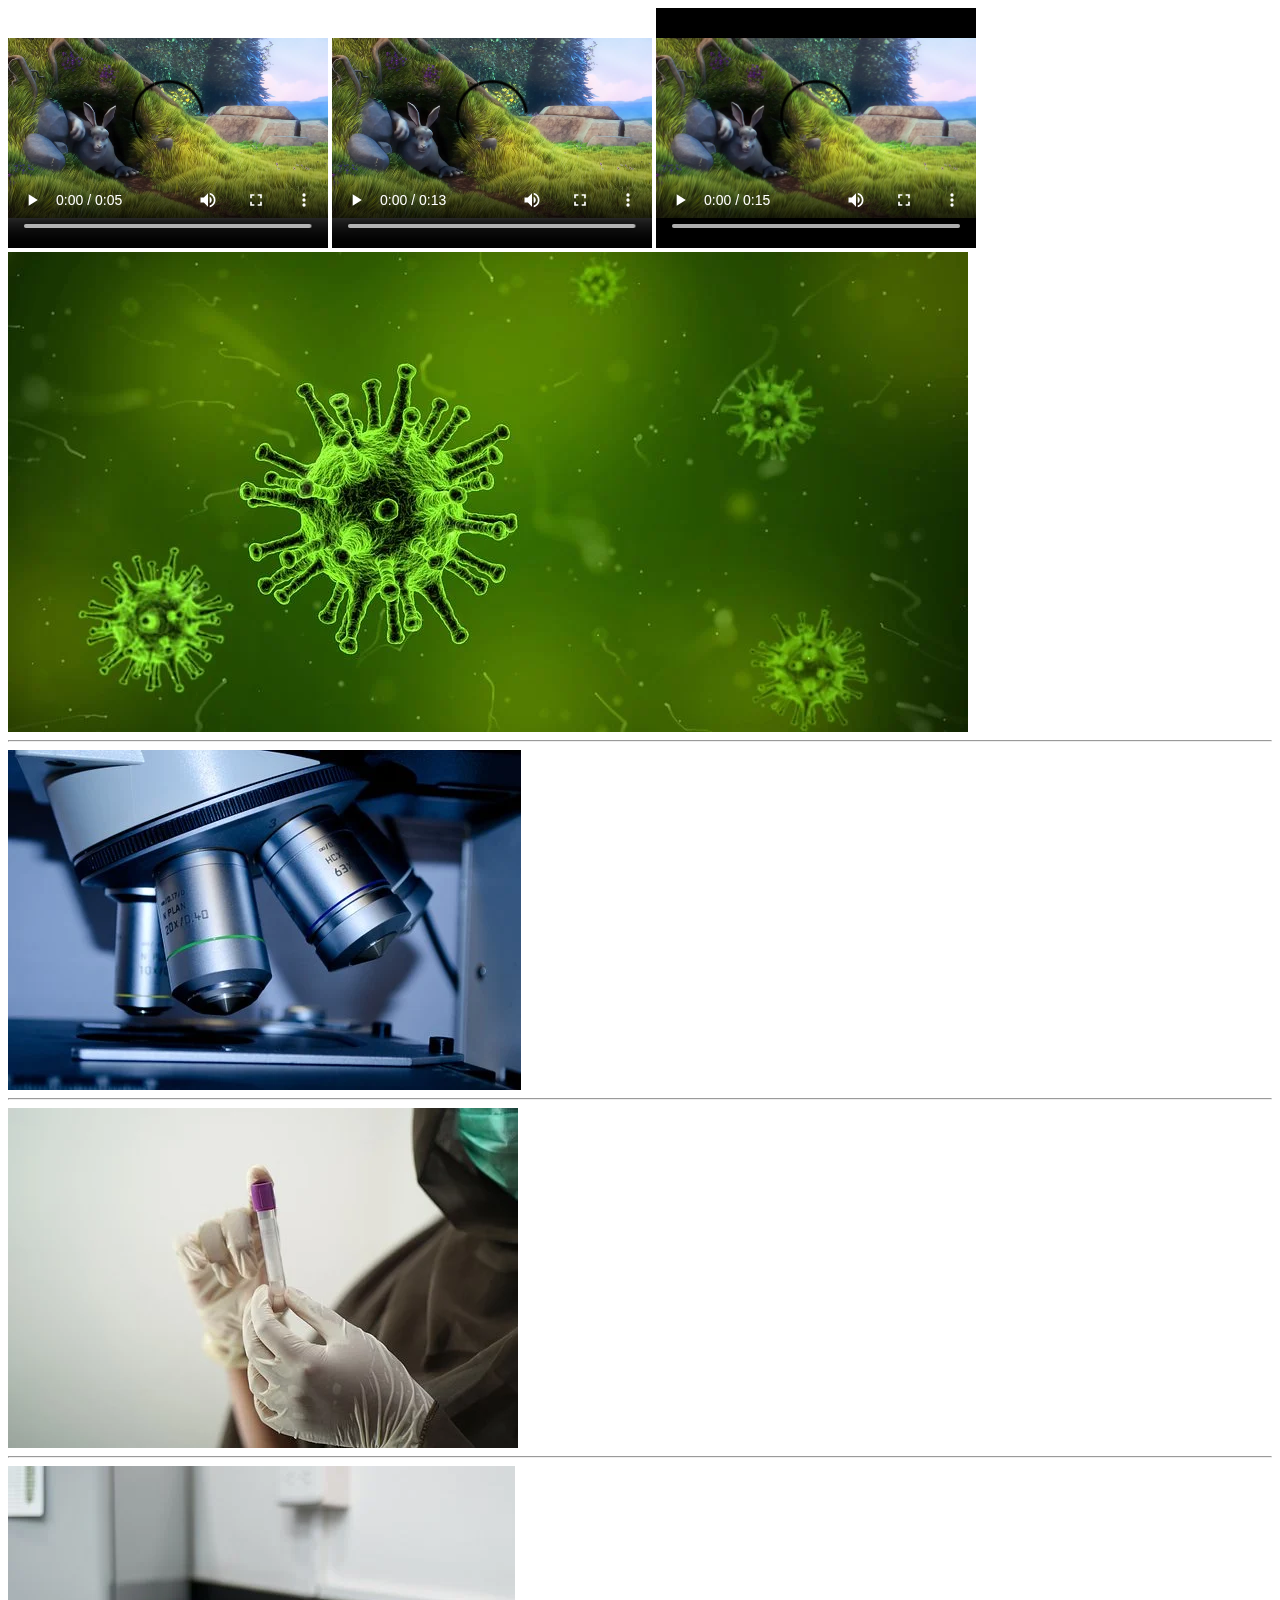
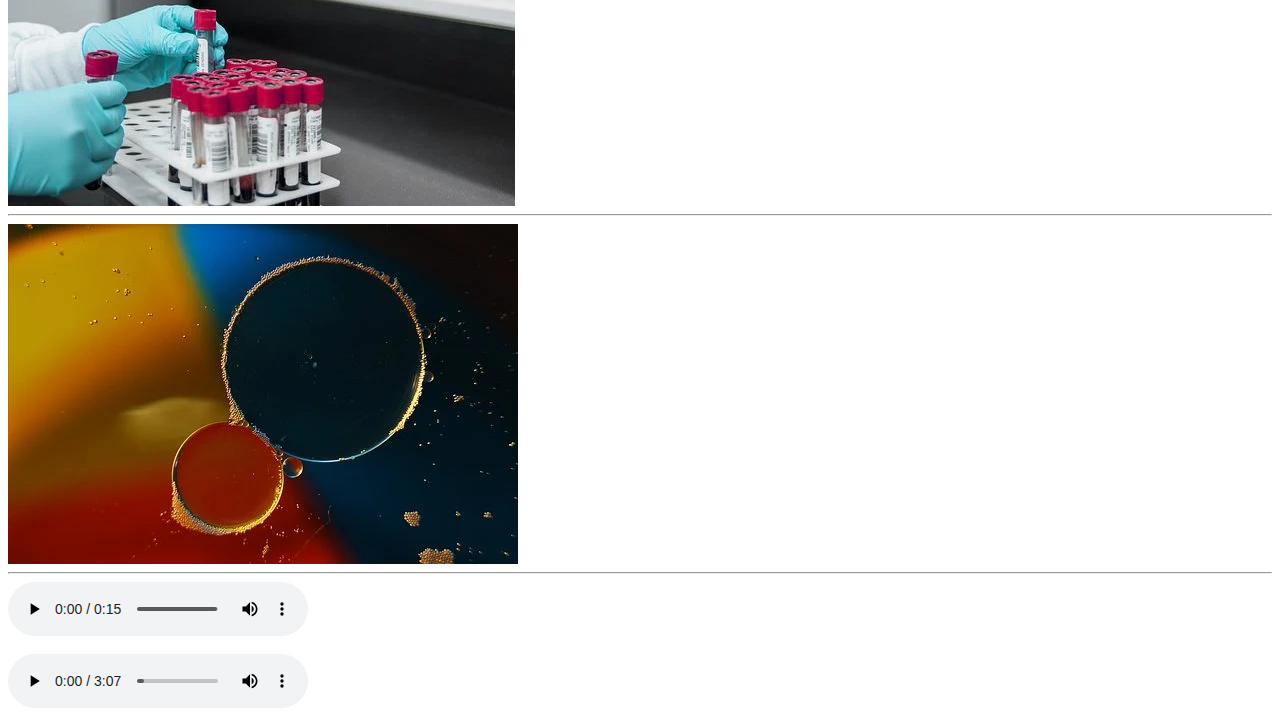
<file: Day 1/assignment.html>
<html>
    <head>
    <title>
        Img and Vid
    </title>
    </head>
<body>
    <!-- Video -->

    <video width="320" height="240" controls>
        <source src="./Vid/v1.mp4" type="video/mp4">
       
      Your browser does not support the video tag.
      </video>
      <video width="320" height="240" controls>
        <source src="./Vid/v2.mp4" type="video/mp4">
        
      Your browser does not support the video tag.
      </video>
      <video width="320" height="240" controls>
        <source src="./Vid/v3.mp4" type="video/mp4">
       
      Your browser does not support the video tag.
      </video>
    <!-- Image -->
    <img src="./img/i1.webp" alt="Image"><br><hr>
    <img src="./img/i2.webp" alt="Image"><br><hr>
    <img src="./img/i3.webp" alt="Image"><br><hr>
    <img src="./img/i4.webp" alt="Image"><br><hr>
    <img src="./img/i5.webp" alt="Image"><br><hr>
    <!-- Audio -->
    <audio controls>
  <source src="./audio/a1.mp3" type="audio/mp3">
Your browser does not support the audio element.
</audio><br><br>
<audio controls>
<source src="./audio/a2.mp3" type="audio/mp3">
Your browser does not support the audio element.
</audio>

</body>

</html>
</file>
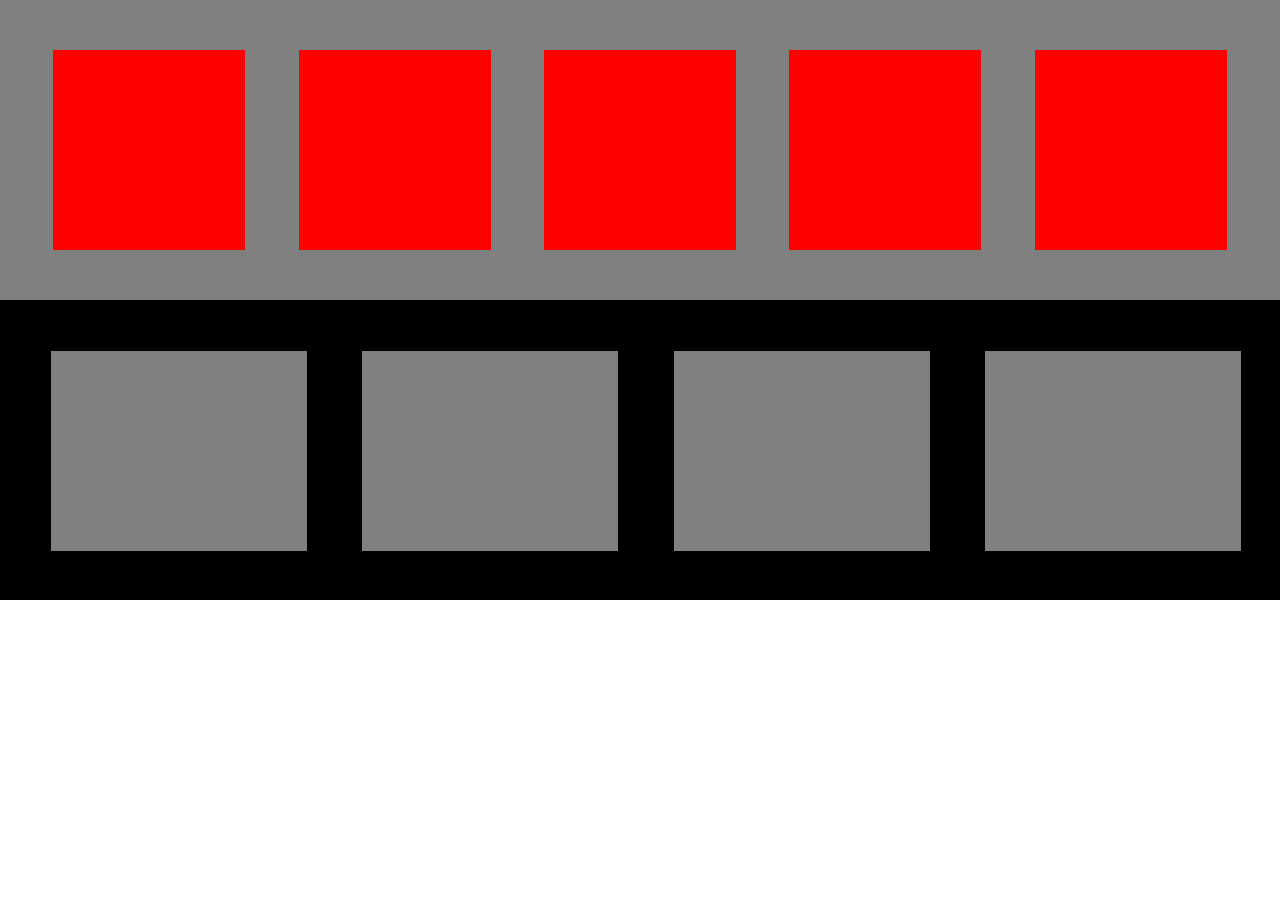
<file: Day 3/flex.html>
<!DOCTYPE html>
<html>
    <head>
        <title>
            Flex Box
        </title>
        <link rel="stylesheet" href="flex.css">
  
    </head>

    <body>
        


        <div class="section-1">

            <div class="element-1"> 

            </div>

            <div class="element-1">

            </div>

            <div class="element-1">

            </div>

            <div class="element-1">

            </div>

            <div class="element-1">

            </div>

        </div>

       
       <div class="section-2">

        <div class="element-2"> 

        </div>

        <div class="element-2">

        </div>

        <div class="element-2">

        </div>

        <div class="element-2">

        </div>

        </div>

    </body>
    
</html>
</file>
<file: Day 3/flex.css>
*{
    margin: 0px;
    padding: 0px;
}

.section-1 
{
    background-color: gray;
    width: 100%;
    height: 300px;
    display: flex;
    justify-content: space-evenly;
    align-items: center;
}

.element-1
{
    background-color: red;
    width: 15%;
    height: 200px;
}

.section-2
{
    background-color: black;
    width: 100%;
    height: 300px;
}

.element-2
{
    background-color: gray;
    width: 20%;
    height: 200px;
    display: inline-block;
    margin-left: 4%;
    margin-top: 4%;
    
}
</file>
